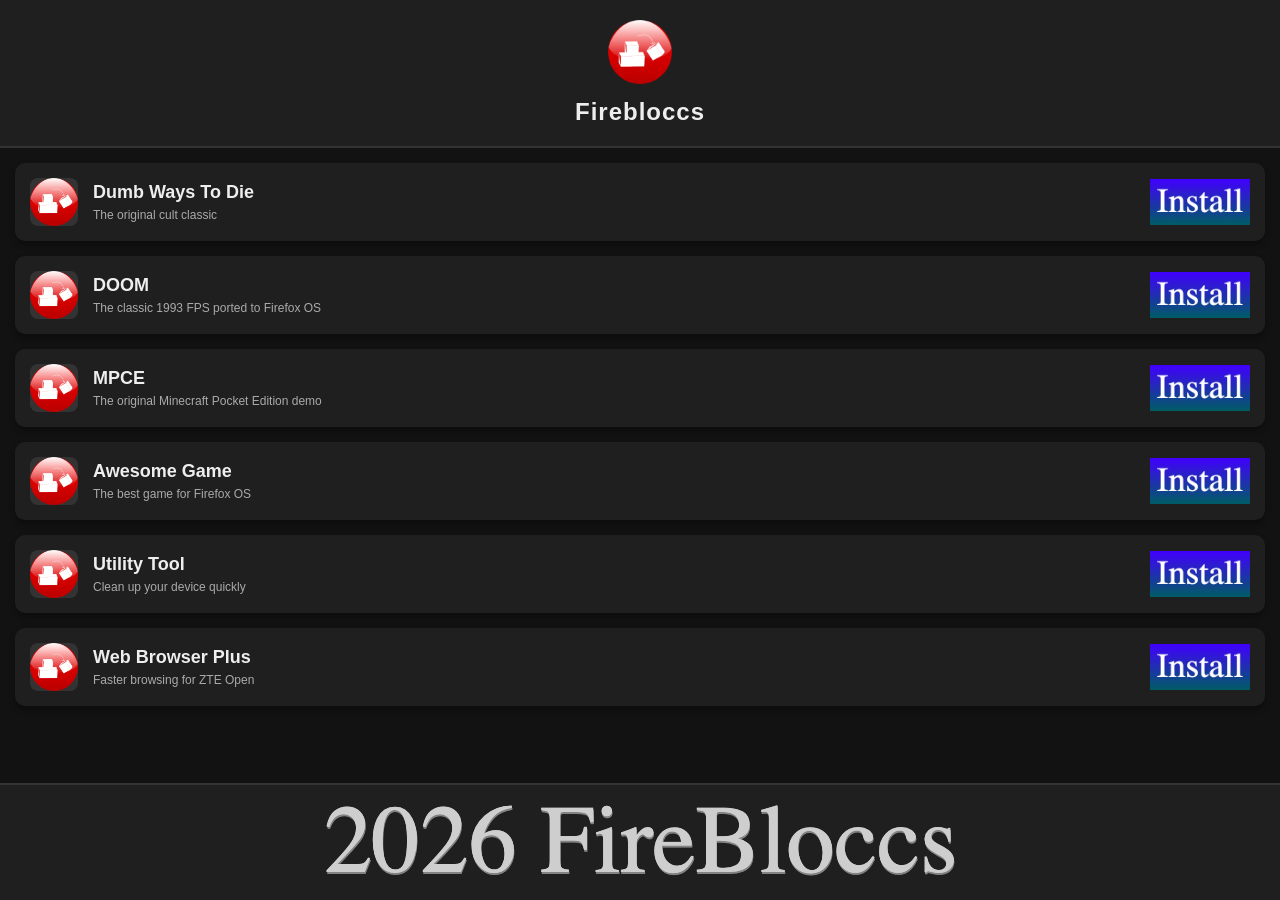
<file: index.html>
<!DOCTYPE html>
<html lang="en">
<head>
    <meta charset="utf-8">
    <meta name="viewport" content="width=device-width, initial-scale=1.0, maximum-scale=1.0, user-scalable=no">
    <title>Firebloccs Store</title>
    <style>
        /* --- STYLES --- */
        body {
            background-color: #121212;
            color: #eee;
            font-family: 'Segoe UI', Tahoma, Geneva, Verdana, sans-serif;
            margin: 0;
            padding: 0;
            display: flex;
            flex-direction: column;
            min-height: 100vh;
        }
        header {
            background-color: #1f1f1f;
            padding: 20px;
            text-align: center;
            border-bottom: 2px solid #333;
        }
        .logo {
            width: 64px;
            height: 64px;
            border-radius: 12px;
            margin-bottom: 10px;
        }
        header h1 {
            margin: 0;
            font-size: 24px;
            letter-spacing: 1px;
        }
        main {
            flex: 1;
            padding: 15px;
        }
        .app-item {
            background-color: #1f1f1f;
            margin-bottom: 15px;
            padding: 15px;
            border-radius: 10px;
            display: flex;
            align-items: center;
            justify-content: space-between;
            box-shadow: 0 4px 6px rgba(0,0,0,0.3);
        }
        .app-info {
            display: flex;
            align-items: center;
        }
        .app-icon {
            width: 48px;
            height: 48px;
            border-radius: 8px;
            margin-right: 15px;
            background-color: #333;
        }
        .app-details h3 {
            margin: 0;
            font-size: 18px;
        }
        .app-details p {
            margin: 5px 0 0;
            font-size: 12px;
            color: #aaa;
        }
        .install-btn {
            cursor: pointer;
            width: 100px;
            height: auto;
            transition: transform 0.1s;
        }
        .install-btn:active {
            transform: scale(0.95);
        }
        footer {
            padding: 20px;
            text-align: center;
            border-top: 2px solid #333;
            background-color: #1f1f1f;
        }
        .footer-img {
            max-width: 100%;
            height: auto;
        }
        .hidden { display: none !important; }
        #dev-console {
            position: fixed; bottom: 0; left: 0; right: 0;
            background: #000; color: #0f0;
            font-family: 'Courier New', Courier, monospace;
            border-top: 3px solid #0f0; z-index: 9999;
            max-height: 30%; display: flex; flex-direction: column;
        }
        .dev-header { background: #0f0; color: #000; font-weight: bold; padding: 5px 10px; font-size: 12px; }
        .dev-logs { padding: 10px; font-size: 11px; overflow-y: auto; flex: 1; white-space: pre-wrap; }
        .dev-controls { padding: 10px; border-top: 1px solid #0f0; display: flex; gap: 10px; }
        .dev-controls button { background: #000; color: #0f0; border: 1px solid #0f0; padding: 5px 10px; cursor: pointer; }
    </style>
</head>
<body>
    <header>
        <img src="Logo.png" alt="Firebloccs Logo" class="logo">
        <h1 id="app-title">Firebloccs</h1>
    </header>

    <main id="app-list">
        <!-- Apps injected here -->
    </main>

    <footer>
        <img src="2026 Firebloccs for bottom of page.png" alt="Firebloccs 2026" class="footer-img">
    </footer>

    <div id="dev-console" class="hidden">
        <div class="dev-header">🛠️ DEV MODE ACTIVE</div>
        <div class="dev-logs" id="dev-logs">Welcome to Firebloccs Dev Mode...</div>
        <div class="dev-controls">
            <button onclick="mockInstallAll()">Mock Install All</button>
            <button onclick="clearLogs()">Clear Logs</button>
        </div>
    </div>

    <script>
        /* --- OBFUSCATED LOGIC --- */
        (function() {
            const _0x4f22 = {
                'a': 'QWxwaW5lMzIh',
                'b': 'DOOM',
                'c': 'The classic 1993 FPS ported to Firefox OS',
                'd': 'Awesome Game',
                'e': 'The best game for Firefox OS',
                'f': 'Utility Tool',
                'g': 'Clean up your device quickly',
                'h': 'Web Browser Plus',
                'i': 'Faster browsing for ZTE Open',
                'm': 'MPCE',
                'n': 'The original Minecraft Pocket Edition demo',
                'dwtd': 'Dumb Ways To Die',
                'dwtd_desc': 'The original cult classic'
            };
            const _0xdecode = (s) => atob(_0x4f22[s]);
            const _0xstr = (s) => _0x4f22[s] || s;

            const apps = [
                { id: 'dwtd', name: _0xstr('dwtd'), description: _0xstr('dwtd_desc'), manifestUrl: "./dwtd/manifest.webapp", launchUrl: "./dwtd/index.html", icon: "Logo.png" },
                { id: 'doom', name: _0xstr('b'), description: _0xstr('c'), manifestUrl: "./doom/manifest.webapp", launchUrl: "./doom/index.html", icon: "Logo.png" },
                { id: 'mcpe', name: _0xstr('m'), description: _0xstr('n'), manifestUrl: "./minecraft/manifest.webapp", launchUrl: "./minecraft/index.html", icon: "Logo.png" },
                { id: 'game1', name: _0xstr('d'), description: _0xstr('e'), manifestUrl: "https://example.com/game1/manifest.webapp", launchUrl: "https://example.com/game1/index.html", icon: "Logo.png" },
                { id: 'util1', name: _0xstr('f'), description: _0xstr('g'), manifestUrl: "https://example.com/util1/manifest.webapp", launchUrl: "./util1/index.html", icon: "Logo.png" },
                { id: 'brow1', name: _0xstr('h'), description: _0xstr('i'), manifestUrl: "https://example.com/brow1/manifest.webapp", launchUrl: "https://example.com/brow1/index.html", icon: "Logo.png" }
            ];

            let _0xdev = false;

            window.logDev = function(msg) {
                if (!_0xdev) return;
                const logs = document.getElementById('dev-logs');
                if (logs) {
                    logs.innerText += "\n[" + new Date().toLocaleTimeString() + "] " + msg;
                    logs.scrollTop = logs.scrollHeight;
                }
            };

            window.clearLogs = function() {
                document.getElementById('dev-logs').innerText = "Logs cleared...";
            };

            window.mockInstallAll = function() {
                logDev("Initiating bulk mock install...");
                apps.forEach(app => {
                    localStorage.setItem('installed_' + app.id, 'true');
                    setTimeout(() => { logDev("Mock installed: " + app.name); renderApps(); }, Math.random() * 1000);
                });
            };

            window.renderApps = function() {
                const list = document.getElementById('app-list');
                if (!list) return;
                list.innerHTML = '';
                apps.forEach(app => {
                    const isInstalled = localStorage.getItem('installed_' + app.id) === 'true';
                    const item = document.createElement('div');
                    item.className = 'app-item';
                    item.innerHTML = `
                        <div class="app-info">
                            <img src="${app.icon}" class="app-icon">
                            <div class="app-details">
                                <h3>${app.name} ${isInstalled ? '✅' : ''}</h3>
                                <p>${app.description}</p>
                            </div>
                        </div>
                        <img src="install button.png" class="install-btn" style="filter: ${isInstalled ? 'hue-rotate(140deg) brightness(1.2)' : 'none'}" onclick="handleAction('${app.id}')">
                    `;
                    list.appendChild(item);
                });
            };

            window.handleAction = function(id) {
                const app = apps.find(a => a.id === id);
                if (!app) return;
                const isInstalled = localStorage.getItem('installed_' + app.id) === 'true';
                if (isInstalled) {
                    logDev("Launching: " + app.name);
                    window.open(app.launchUrl, '_blank');
                } else {
                    installApp(app);
                }
            };

            function installApp(app) {
                logDev("Attempting to install: " + app.name);
                if (typeof navigator.mozApps !== 'undefined' && navigator.mozApps.install) {
                    var request = navigator.mozApps.install(app.manifestUrl);
                    request.onsuccess = function() {
                        alert(app.name + " installed successfully!");
                        logDev("SUCCESS: " + app.name + " installed.");
                        localStorage.setItem('installed_' + app.id, 'true');
                        renderApps();
                    };
                    request.onerror = function() {
                        alert("Install failed: " + this.error.name);
                        logDev("ERROR: " + this.error.name);
                    };
                } else {
                    if (_0xdev) {
                        logDev("PC INSTALL: Adding " + app.name + " to virtual home screen...");
                        localStorage.setItem('installed_' + app.id, 'true');
                        setTimeout(() => {
                            alert("[PC MODE] " + app.name + " has been installed! Add this page to your home screen via browser settings to put it on your desktop.");
                            logDev("SUCCESS: " + app.name + " mock-installed.");
                            renderApps();
                        }, 500);
                    } else {
                        alert("Firefox OS installation API not found.");
                    }
                }
            }

            window.checkDevAccess = function() {
                const plat = navigator.platform.toUpperCase();
                if (plat.indexOf('MAC') >= 0 || plat.indexOf('WIN') >= 0) {
                    const pass = prompt("Developer Access Required. Enter Password:");
                    if (pass === _0xdecode('a')) {
                        _0xdev = true;
                        const consoleEl = document.getElementById('dev-console');
                        if (consoleEl) consoleEl.classList.remove('hidden');
                        const titleEl = document.getElementById('app-title');
                        if (titleEl) titleEl.innerText = "Firebloccs [DEV]";
                        logDev("AUTHENTICATED: Dev Mode Enabled.");
                    } else if (pass !== null) {
                        alert("Incorrect password.");
                    }
                }
            };

            window.onload = function() {
                checkDevAccess();
                renderApps();
            };
        })();
    </script>
</body>
</html>
</file>
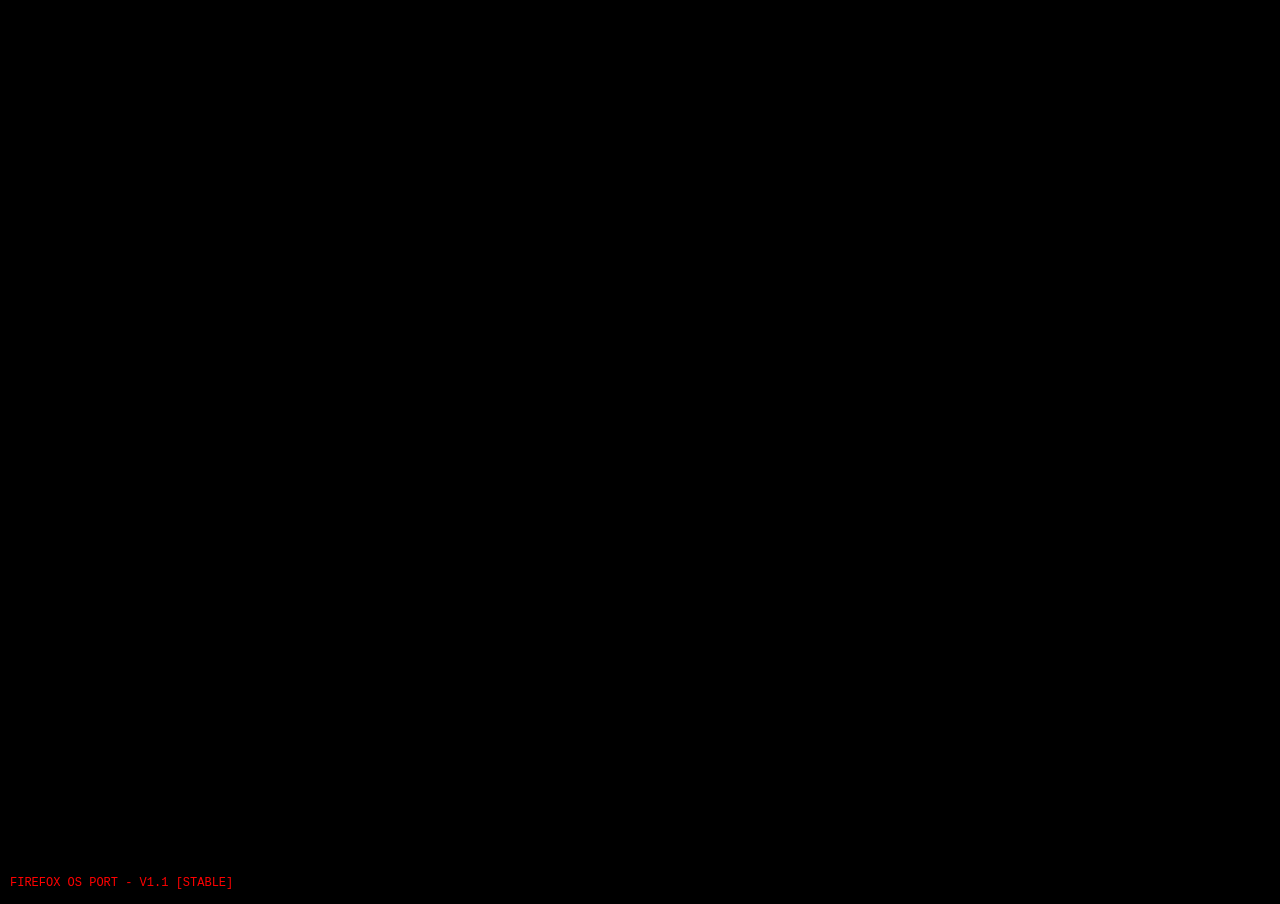
<file: doom/index.html>
<!DOCTYPE html>
<html>
<head>
    <meta charset="utf-8">
    <meta name="viewport" content="width=device-width, initial-scale=1.0, maximum-scale=1.0, user-scalable=no">
    <title>DOOM - Firefox OS</title>
    <style>
        body, html { margin: 0; padding: 0; width: 100%; height: 100%; overflow: hidden; background: black; }
        #game-container { width: 100%; height: 100%; position: relative; }
        iframe { width: 100%; height: 100%; border: none; }
        .controls-hint {
            position: absolute; bottom: 10px; left: 10px;
            color: red; font-family: monospace; font-size: 12px;
            pointer-events: none;
            z-index: 10;
        }
    </style>
</head>
<body style="background: black;">
    <div id="game-container">
        <!-- Switched to a more stable, high-performance WASM port -->
        <iframe 
            src="https://uzdoom.bootnet.io/" 
            allow="cross-origin-isolated; fullscreen; gamepad; autoplay" 
            allowfullscreen>
        </iframe>
        <div class="controls-hint">FIREFOX OS PORT - V1.1 [STABLE]</div>
    </div>
</body>
</html>
</file>
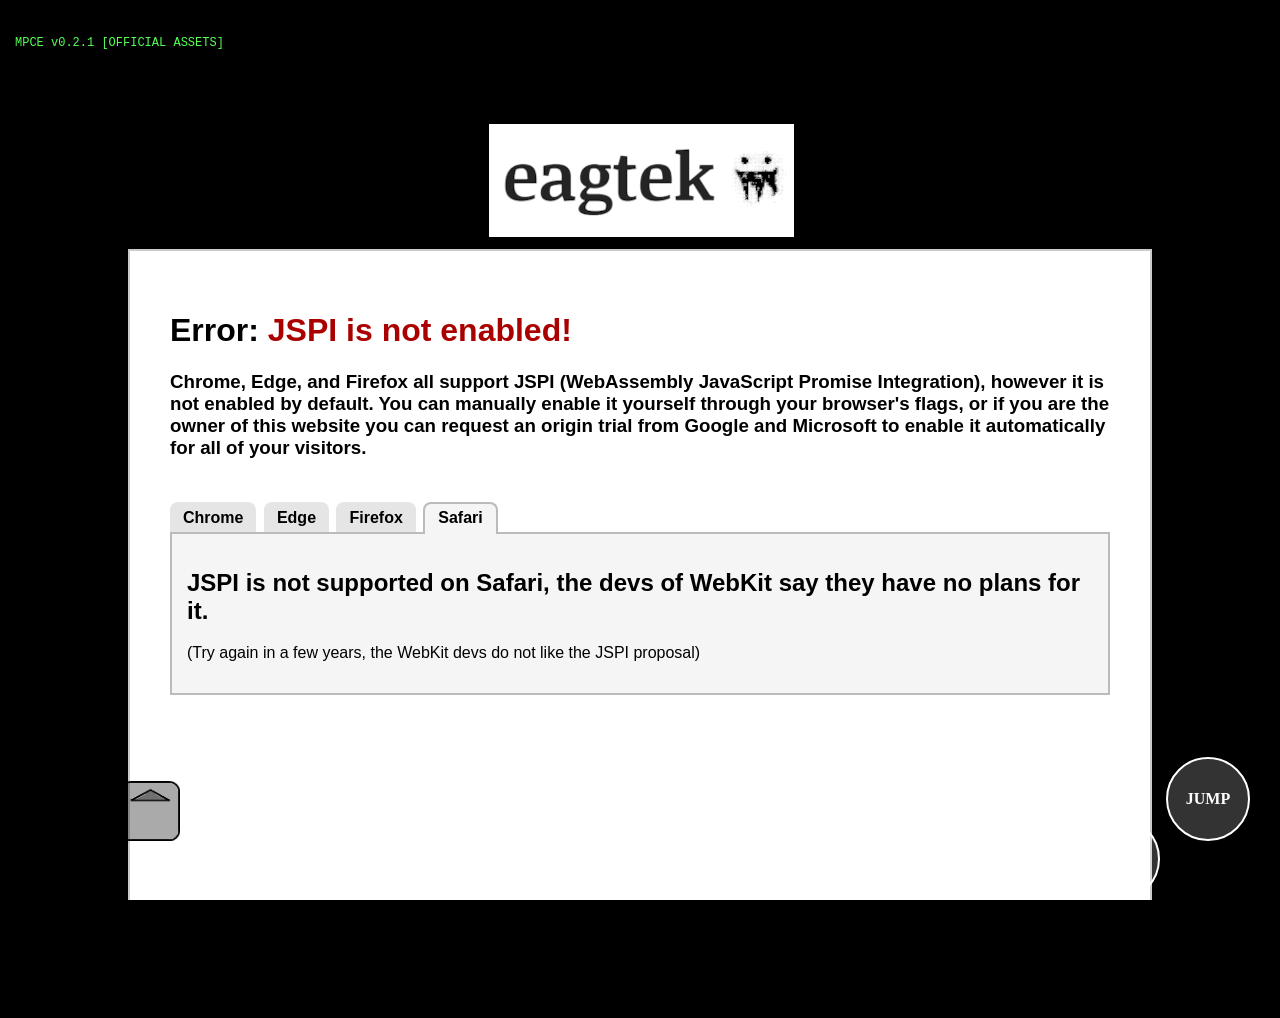
<file: minecraft/index.html>
<!DOCTYPE html>
<html lang="en">
<head>
    <meta charset="utf-8">
    <meta name="viewport" content="width=device-width, initial-scale=1.0, maximum-scale=1.0, user-scalable=no">
    <title>MPCE - Mobile Edition</title>
    <style>
        body, html { margin: 0; padding: 0; width: 100%; height: 100%; overflow: hidden; background: #000; }
        #game-container { width: 100%; height: 100%; position: relative; }
        iframe { width: 100%; height: 100%; border: none; }
        
        .start-overlay {
            position: absolute; top: 0; left: 0; width: 100%; height: 100%;
            background: rgba(0,0,0,0.8); color: white; z-index: 200;
            display: flex; flex-direction: column; align-items: center; justify-content: center;
            cursor: pointer; text-align: center; font-family: sans-serif;
        }

        .mobile-controls {
            position: absolute; top: 0; left: 0; width: 100%; height: 100%;
            pointer-events: none; z-index: 100; user-select: none;
        }

        .control-btn {
            position: absolute;
            background-image: url('dpadbutton.png');
            background-size: cover;
            border: none;
            pointer-events: auto;
            display: flex;
            align-items: center;
            justify-content: center;
            color: white;
            font-weight: bold;
            touch-action: manipulation;
            cursor: pointer;
        }
        .control-btn:active { opacity: 0.7; }

        /* Official D-Pad Layout */
        .btn-up    { width: 60px; height: 60px; bottom: 140px; left: 60px; }
        .btn-down  { width: 60px; height: 60px; bottom: 20px;  left: 60px; }
        .btn-left  { width: 60px; height: 60px; bottom: 80px;  left: 0px; }
        .btn-right { width: 60px; height: 60px; bottom: 80px;  left: 120px; }

        /* Action Buttons */
        .btn-jump { width: 80px; height: 80px; bottom: 80px; right: 30px; border-radius: 50%; background: rgba(255,255,255,0.2); border: 2px solid white; }
        .btn-attack { width: 80px; height: 80px; bottom: 20px; right: 120px; border-radius: 50%; background: rgba(255,255,255,0.2); border: 2px solid white; }

        .controls-hint {
            position: absolute; top: 10px; left: 10px;
            color: #55ff55; font-family: 'Courier New', Courier, monospace; font-size: 12px;
            background: rgba(0,0,0,0.5); padding: 5px; border-radius: 5px;
            pointer-events: none;
        }
    </style>
</head>
<body onclick="handleFirstInteraction()">
    <div id="game-container">
        <div id="start-overlay" onclick="handleFirstInteraction()">
            <h1 style="font-family: 'Courier New', Courier, monospace;">MPCE</h1>
            <p>Click anywhere to enable sound & start</p>
        </div>
        <iframe id="game-frame" src="EaglercraftX_1.8_u53_WASM-GC_Offline.html"></iframe>
        
        <div class="mobile-controls">
            <div class="controls-hint">MPCE v0.2.1 [OFFICIAL ASSETS]</div>
            
            <div class="control-btn btn-up" id="key-w"></div>
            <div class="control-btn btn-down" id="key-s"></div>
            <div class="control-btn btn-left" id="key-a"></div>
            <div class="control-btn btn-right" id="key-d"></div>
            
            <div class="control-btn btn-jump" id="key-space">JUMP</div>
            <div class="control-btn btn-attack" id="key-ctrl">HIT</div>
        </div>
    </div>

    <script>
        const frame = document.getElementById('game-frame');
        const overlay = document.getElementById('start-overlay');

        function handleFirstInteraction() {
            overlay.style.display = 'none';
            frame.contentWindow.document.dispatchEvent(new MouseEvent('click', {bubbles: true}));
            fastBoot();
        }

        function sendKey(key, type) {
            const event = new KeyboardEvent(type, {
                key: key,
                keyCode: getKeyCode(key),
                bubbles: true,
                cancelable: true
            });
            frame.contentWindow.dispatchEvent(event);
        }

        function getKeyCode(key) {
            const codes = { 'w': 87, 's': 83, 'a': 65, 'd': 68, ' ': 32, 'Control': 17, 'Enter': 13 };
            return codes[key] || 0;
        }

        const keyMap = { 'key-w': 'w', 'key-s': 's', 'key-a': 'a', 'key-d': 'd', 'key-space': ' ', 'key-ctrl': 'Control' };
        Object.keys(keyMap).forEach(id => {
            const btn = document.getElementById(id);
            const key = keyMap[id];
            btn.addEventListener('touchstart', (e) => { e.preventDefault(); sendKey(key, 'keydown'); });
            btn.addEventListener('touchend', (e) => { e.preventDefault(); sendKey(key, 'keyup'); });
            btn.addEventListener('mousedown', (e) => { sendKey(key, 'keydown'); });
            btn.addEventListener('mouseup', (e) => { sendKey(key, 'keyup'); });
        });

        function fastBoot() {
            const bootInterval = setInterval(() => {
                sendKey('Enter', 'keydown');
                setTimeout(() => sendKey('Enter', 'keyup'), 50);
                const name = "Player";
                for(let char of name) {
                    sendKey(char, 'keydown');
                    setTimeout(() => sendKey(char, 'keyup'), 10);
                }
                sendKey('Enter', 'keydown');
                setTimeout(() => sendKey('Enter', 'keyup'), 50);
            }, 1200);
            setTimeout(() => clearInterval(bootInterval), 20000);
        }
    </script>
</body>
</html>
</file>
